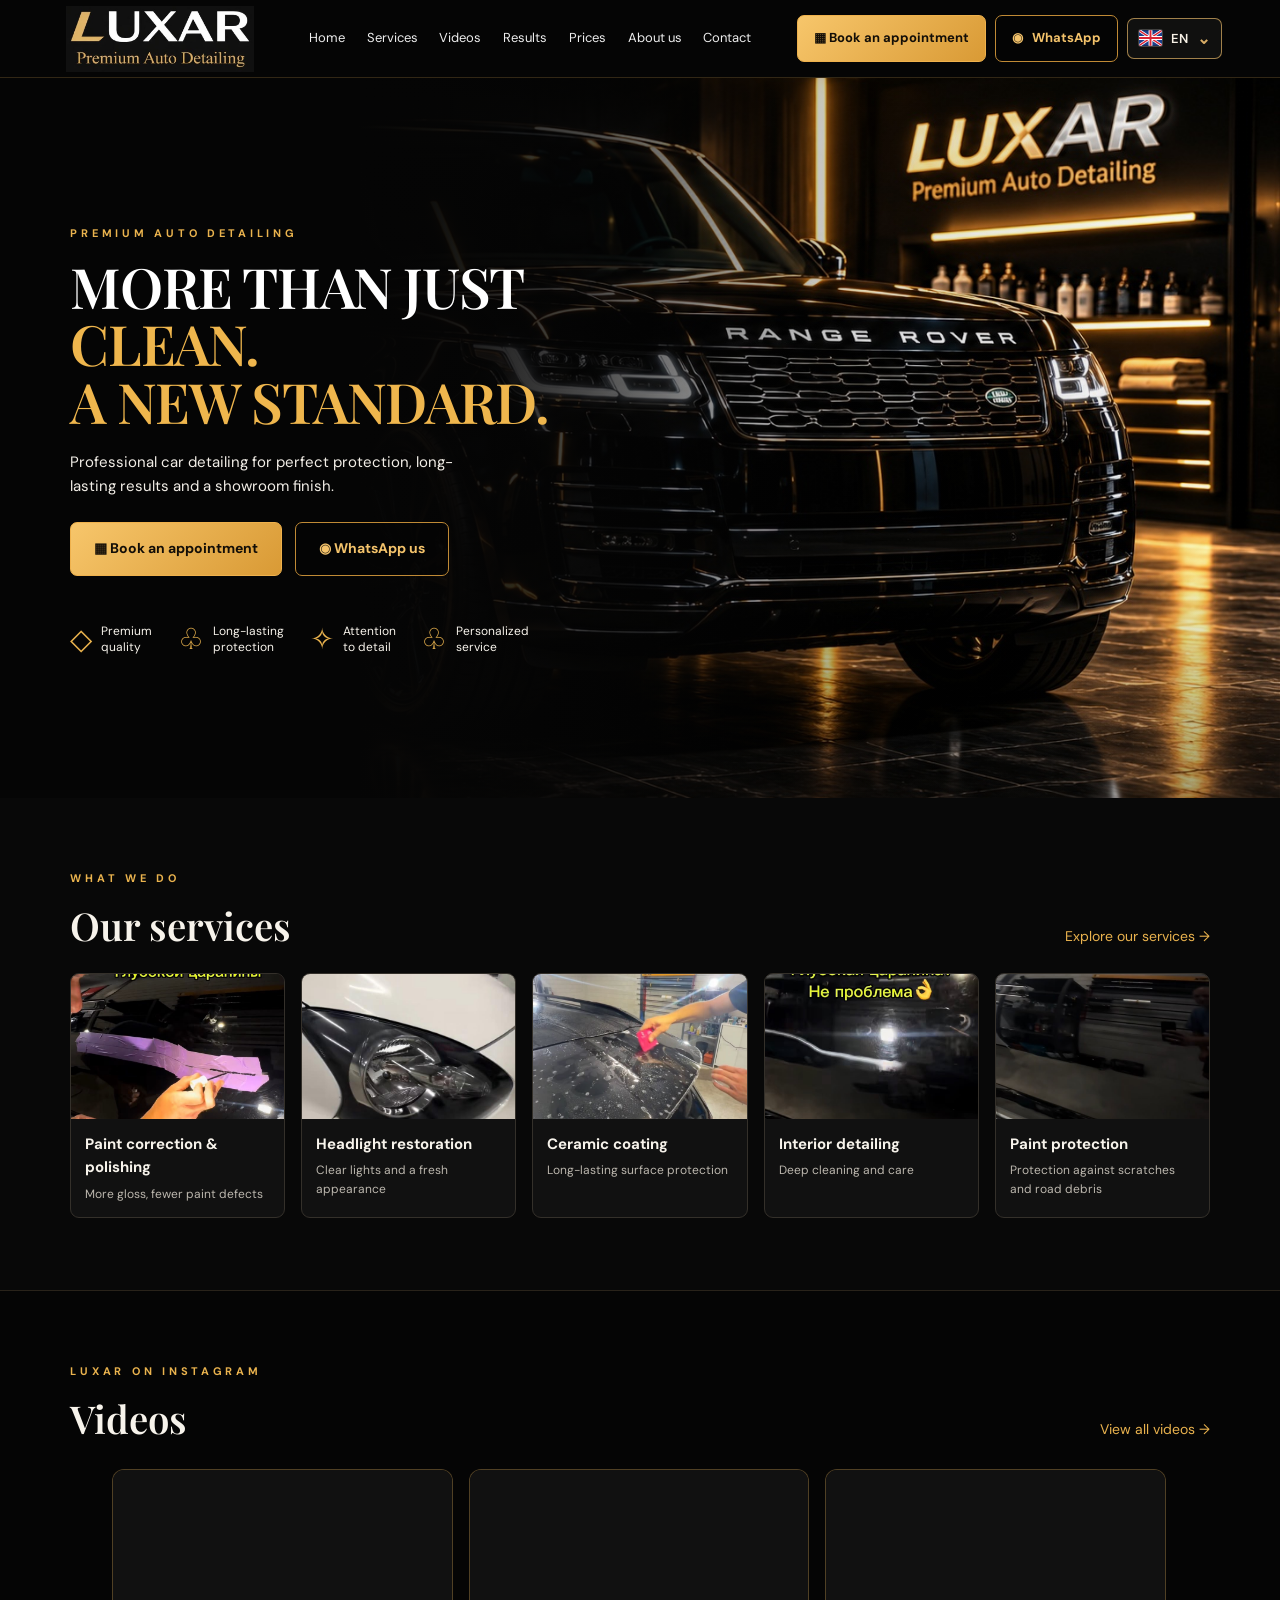
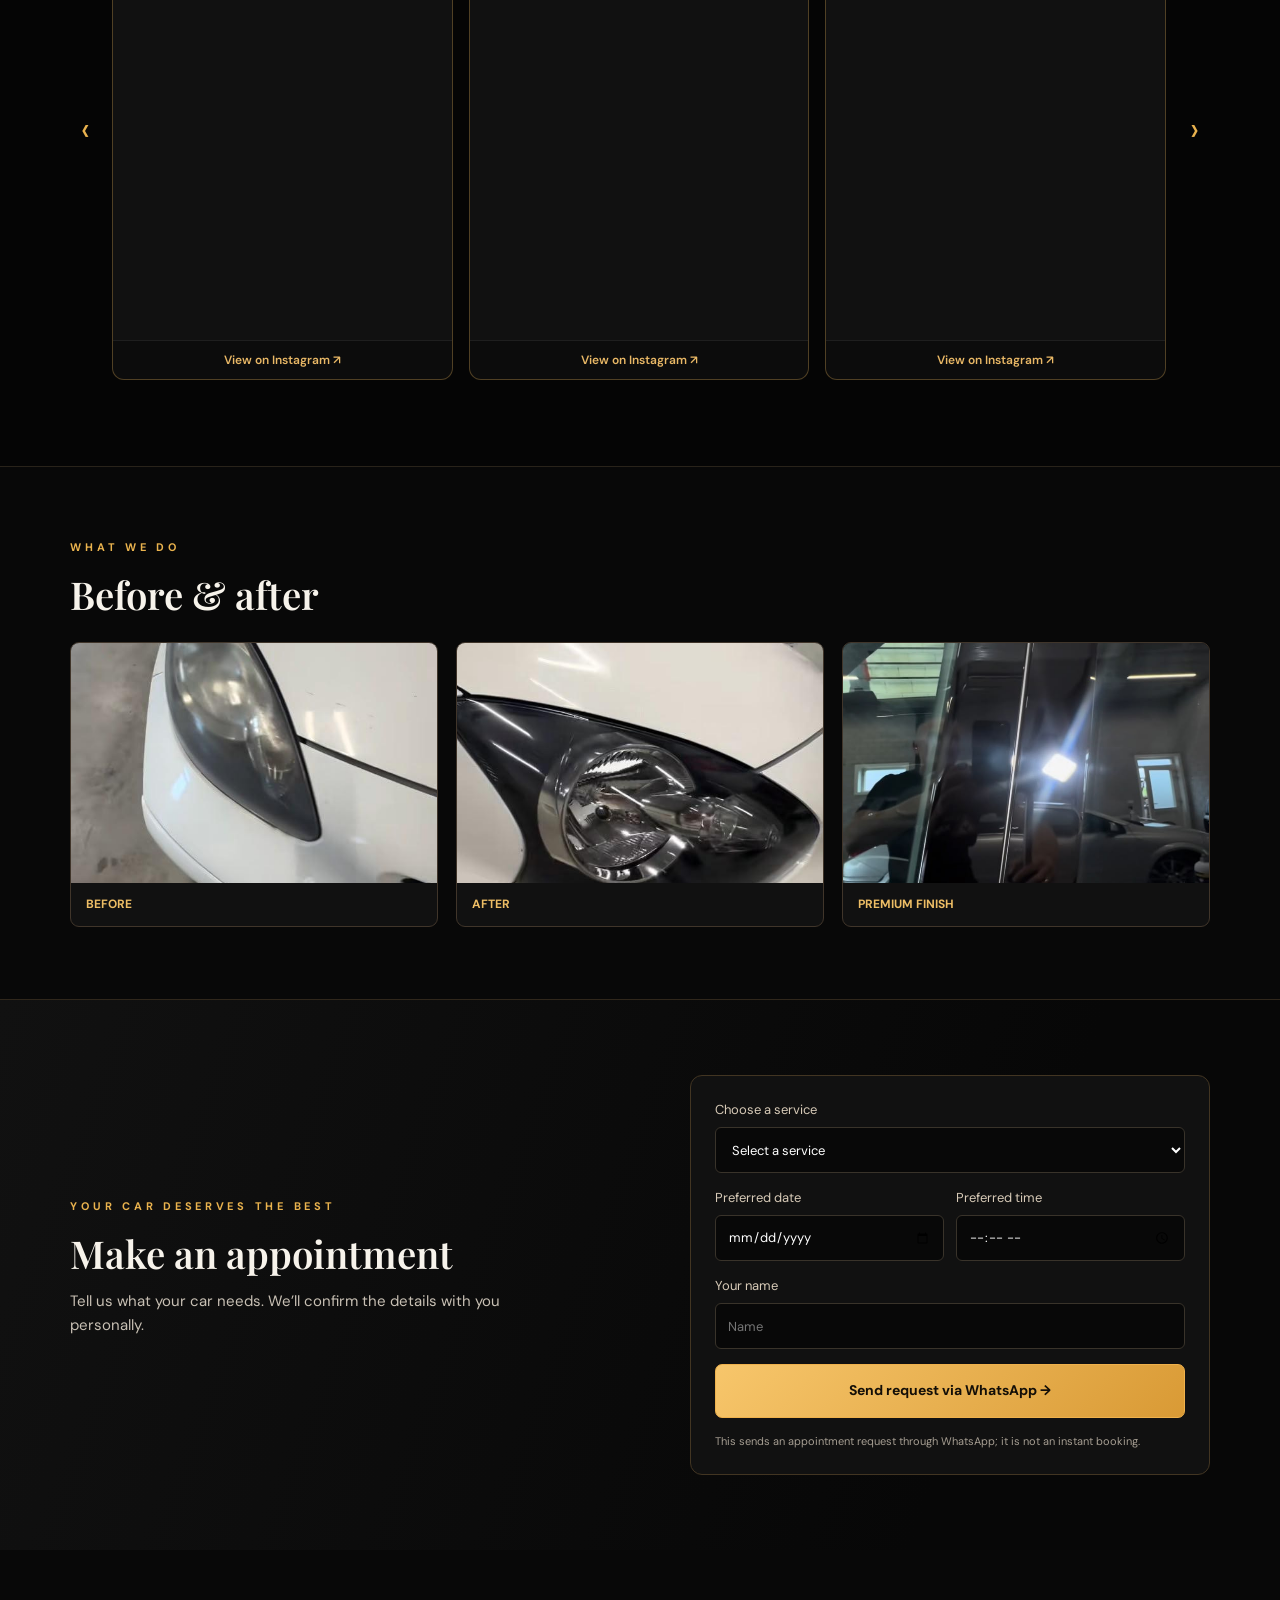
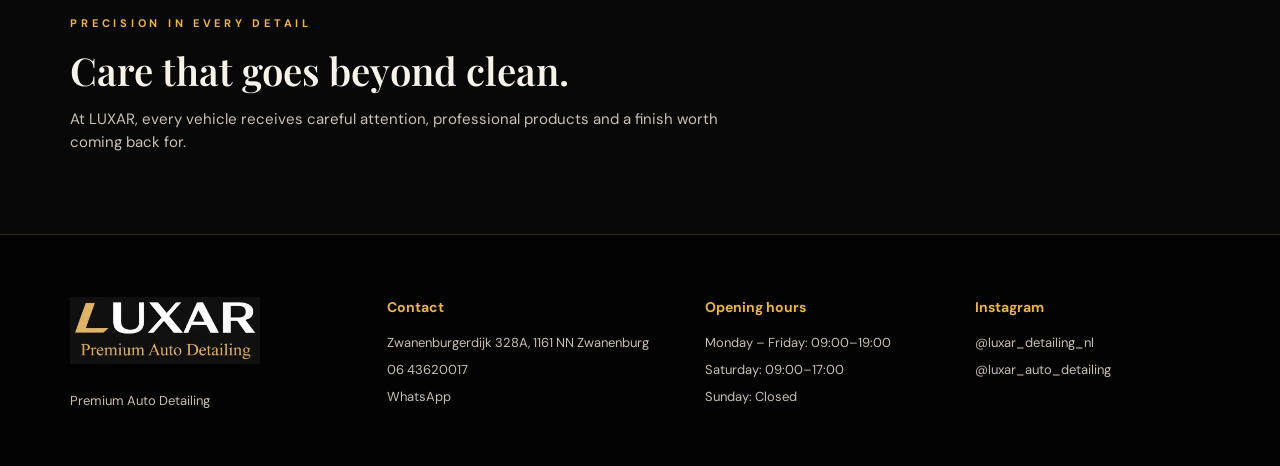
<file: index.html>
<!doctype html>
<html lang="en">
<head>
<meta charset="utf-8"><meta name="viewport" content="width=device-width, initial-scale=1">
<meta name="theme-color" content="#050505">
<meta name="description" content="LUXAR Premium Auto Detailing — professional detailing in Zwanenburg, Netherlands.">
<title>LUXAR | Premium Auto Detailing</title>
<link rel="preconnect" href="https://fonts.googleapis.com"><link rel="preconnect" href="https://fonts.gstatic.com" crossorigin>
<link href="https://fonts.googleapis.com/css2?family=DM+Sans:wght@400;500;600;700&family=Playfair+Display:wght@500;600;700&display=swap" rel="stylesheet">
<link rel="stylesheet" href="styles.css?v=20261105-3dviewer">
</head>
<body>
<header class="header">
 <a class="brand" href="#home"><img src="assets/luxar-logo.jpg" alt="LUXAR Premium Auto Detailing"></a>
 <button class="menu-toggle" id="menuToggle" aria-label="Open navigation">☰</button>
 <nav id="mainNav">
  <a href="#home" data-i18n="navHome">Home</a><a href="#services" data-i18n="navServices">Services</a><a href="#videos" data-i18n="navVideos">Videos</a><a href="#results" data-i18n="navResults">Results</a><a href="prices.html" data-i18n="navPrices" aria-label="Open price list">Prices</a><a href="#about" data-i18n="navAbout">About us</a><a href="#contact" data-i18n="navContact">Contact</a>
 </nav>
 <div class="header-actions">
  <a class="btn gold" href="#booking" data-i18n="book">▦ &nbsp; Book an appointment</a>
  <a class="btn outline" href="https://wa.me/31643620017" target="_blank" rel="noopener">◉ &nbsp; WhatsApp</a>
  <div class="language-picker" id="languagePicker">
 <button class="language-current" id="languageCurrent" type="button" aria-expanded="false" aria-label="Choose language"><svg viewBox="0 0 24 16"><rect width="24" height="16" fill="#1b3f8b"/><path stroke="#fff" stroke-width="3" d="M0 0l24 16M24 0L0 16"/><path stroke="#d92535" stroke-width="1.4" d="M0 0l24 16M24 0L0 16"/><path fill="#fff" d="M10 0h4v16h-4zM0 6h24v4H0z"/><path fill="#d92535" d="M11 0h2v16h-2zM0 7h24v2H0z"/></svg><span>EN</span><span class="lang-chevron">⌄</span></button>
 <div class="language-menu" id="languageMenu" hidden>
<button type="button" class="language-option" data-lang="en"><svg viewBox="0 0 24 16"><rect width="24" height="16" fill="#1b3f8b"/><path stroke="#fff" stroke-width="3" d="M0 0l24 16M24 0L0 16"/><path stroke="#d92535" stroke-width="1.4" d="M0 0l24 16M24 0L0 16"/><path fill="#fff" d="M10 0h4v16h-4zM0 6h24v4H0z"/><path fill="#d92535" d="M11 0h2v16h-2zM0 7h24v2H0z"/></svg><span>English</span></button>
<button type="button" class="language-option" data-lang="ru"><svg viewBox="0 0 24 16"><rect width="24" height="5.34" fill="#fff"/><rect y="5.33" width="24" height="5.34" fill="#2454a6"/><rect y="10.66" width="24" height="5.34" fill="#d52b1e"/></svg><span>Русский</span></button>
<button type="button" class="language-option" data-lang="uk"><svg viewBox="0 0 24 16"><rect width="24" height="8" fill="#2876cf"/><rect y="8" width="24" height="8" fill="#f4d331"/></svg><span>Українська</span></button>
<button type="button" class="language-option" data-lang="nl"><svg viewBox="0 0 24 16"><rect width="24" height="5.34" fill="#ae1c28"/><rect y="5.33" width="24" height="5.34" fill="#fff"/><rect y="10.66" width="24" height="5.34" fill="#21468b"/></svg><span>Nederlands</span></button>
</div><select id="languageSelect" aria-label="Language" class="language-native" tabindex="-1"><option value="en">EN</option><option value="ru">RU</option><option value="uk">UA</option><option value="nl">NL</option></select></div>
 </div>
</header>
<main>
<section class="hero" id="home">
 <div class="hero-photo" aria-hidden="true"></div>
<div class="hero-content">
  <p class="eyebrow" data-i18n="eyebrow">PREMIUM AUTO DETAILING</p>
  <h1><span data-i18n="headline1">MORE THAN JUST</span><br><em data-i18n="headline2">CLEAN.</em><br><em data-i18n="headline3">A NEW STANDARD.</em></h1>
  <p class="intro" data-i18n="intro">Professional car detailing for perfect protection, long-lasting results and a showroom finish.</p>
  <div class="hero-buttons"><a class="btn gold large" href="#booking" data-i18n="book">▦ &nbsp; Book an appointment</a><a class="btn outline large" href="https://wa.me/31643620017" target="_blank" rel="noopener" data-i18n="whatsappUs">◉ &nbsp; WhatsApp us</a></div>
  <div class="benefits">
   <div><b>◇</b><span data-i18n="benefit1">Premium<br>quality</span></div><div><b>♧</b><span data-i18n="benefit2">Long-lasting<br>protection</span></div><div><b>✧</b><span data-i18n="benefit3">Attention<br>to detail</span></div><div><b>♧</b><span data-i18n="benefit4">Personalized<br>service</span></div>
  </div>
 </div>
</section>
<section class="section" id="services">
 <div class="section-heading"><div><p class="eyebrow" data-i18n="sectionLabel">WHAT WE DO</p><h2 data-i18n="servicesTitle">Our services</h2></div><a class="text-link" href="#booking" data-i18n="allServices">Explore our services →</a></div>
 <div class="service-grid">
  <article class="service-card"><img src="assets/work-photos/detailing-01.JPG" alt="Paint correction and polishing"><div><h3 data-i18n="svc1">Paint correction & polishing</h3><p data-i18n="svc1d">More gloss, fewer paint defects</p></div></article>
  <article class="service-card"><img src="assets/before-after/koplamp-na.JPG" alt="Headlight restoration"><div><h3 data-i18n="svc2">Headlight restoration</h3><p data-i18n="svc2d">Clear lights and a fresh appearance</p></div></article>
  <article class="service-card"><img src="assets/work-photos/detailing-02.JPG" alt="Ceramic coating"><div><h3 data-i18n="svc3">Ceramic coating</h3><p data-i18n="svc3d">Long-lasting surface protection</p></div></article>
  <article class="service-card"><img src="assets/work-photos/detailing-03.JPG" alt="Interior detailing"><div><h3 data-i18n="svc4">Interior detailing</h3><p data-i18n="svc4d">Deep cleaning and care</p></div></article>
  <article class="service-card"><img src="assets/work-photos/detailing-04.JPG" alt="Paint protection"><div><h3 data-i18n="svc5">Paint protection</h3><p data-i18n="svc5d">Protection against scratches and road debris</p></div></article>
 </div>
</section>
<section class="section dark-section" id="videos">
 <div class="section-heading"><div><p class="eyebrow">LUXAR ON INSTAGRAM</p><h2 data-i18n="videosTitle">Videos</h2></div><a class="text-link" href="https://www.instagram.com/luxar_detailing_nl/" target="_blank" rel="noopener" data-i18n="allVideos">View all videos →</a></div>
 <div class="reel-row instagram-reel-row">
  <button class="arrow prev" type="button" aria-label="Scroll videos left">‹</button>
  <div class="reel-track instagram-track" id="reelTrack">
   <article class="instagram-reel"><iframe src="https://www.instagram.com/reel/DfCxxf5MO6k/embed/" title="LUXAR Instagram Reel" loading="lazy" allowfullscreen scrolling="no" referrerpolicy="strict-origin-when-cross-origin"></iframe><a class="reel-open" aria-label="Open LUXAR Instagram Reel DfCxxf5MO6k" href="https://www.instagram.com/reel/DfCxxf5MO6k/" target="_blank" rel="noopener">View on Instagram ↗</a></article>
   <article class="instagram-reel"><iframe src="https://www.instagram.com/reel/DfAOgy_s7y8/embed/" title="LUXAR Instagram Reel" loading="lazy" allowfullscreen scrolling="no" referrerpolicy="strict-origin-when-cross-origin"></iframe><a class="reel-open" aria-label="Open LUXAR Instagram Reel DfAOgy_s7y8" href="https://www.instagram.com/reel/DfAOgy_s7y8/" target="_blank" rel="noopener">View on Instagram ↗</a></article>
   <article class="instagram-reel"><iframe src="https://www.instagram.com/reel/DZxHUaasYv6/embed/" title="LUXAR Instagram Reel" loading="lazy" allowfullscreen scrolling="no" referrerpolicy="strict-origin-when-cross-origin"></iframe><a class="reel-open" aria-label="Open LUXAR Instagram Reel DZxHUaasYv6" href="https://www.instagram.com/reel/DZxHUaasYv6/" target="_blank" rel="noopener">View on Instagram ↗</a></article>
   <article class="instagram-reel"><iframe src="https://www.instagram.com/reel/DY5Iu8PsPOu/embed/" title="LUXAR Instagram Reel" loading="lazy" allowfullscreen scrolling="no" referrerpolicy="strict-origin-when-cross-origin"></iframe><a class="reel-open" aria-label="Open LUXAR Instagram Reel DY5Iu8PsPOu" href="https://www.instagram.com/reel/DY5Iu8PsPOu/" target="_blank" rel="noopener">View on Instagram ↗</a></article>
   <article class="instagram-reel"><iframe src="https://www.instagram.com/reel/DXz-371su4Q/embed/" title="LUXAR Instagram Reel" loading="lazy" allowfullscreen scrolling="no" referrerpolicy="strict-origin-when-cross-origin"></iframe><a class="reel-open" aria-label="Open LUXAR Instagram Reel DXz-371su4Q" href="https://www.instagram.com/reel/DXz-371su4Q/" target="_blank" rel="noopener">View on Instagram ↗</a></article>
   <article class="instagram-reel"><iframe src="https://www.instagram.com/reel/DXSF1oTDOwk/embed/" title="LUXAR Instagram Reel" loading="lazy" allowfullscreen scrolling="no" referrerpolicy="strict-origin-when-cross-origin"></iframe><a class="reel-open" aria-label="Open LUXAR Instagram Reel DXSF1oTDOwk" href="https://www.instagram.com/reel/DXSF1oTDOwk/" target="_blank" rel="noopener">View on Instagram ↗</a></article>
  </div><button class="arrow next" type="button" aria-label="Scroll videos right">›</button>
 </div>
</section>
<section class="section" id="results">
 <div class="section-heading"><div><p class="eyebrow" data-i18n="sectionLabel">REAL WORK. REAL RESULTS.</p><h2 data-i18n="resultsTitle">Before & after</h2></div></div>
 <div class="results-grid"><figure><img src="assets/before-after/koplamp-voor.JPG" alt="Headlight before restoration"><figcaption data-i18n="before">Before</figcaption></figure><figure><img src="assets/before-after/koplamp-na.JPG" alt="Headlight after restoration"><figcaption data-i18n="after">After</figcaption></figure><figure><img src="assets/work-photos/detailing-05.JPG" alt="Detailing result"><figcaption data-i18n="finish">Premium finish</figcaption></figure></div>
</section>



<section class="booking-section" id="booking">
 <div class="booking-copy"><p class="eyebrow" data-i18n="bookingEyebrow">YOUR CAR DESERVES THE BEST</p><h2 data-i18n="bookingTitle">Make an appointment</h2><p data-i18n="bookingText">Tell us what your car needs. We’ll confirm the details with you personally.</p></div>
 <form id="bookingForm">
  <label><span data-i18n="serviceLabel">Choose a service</span><select name="service"><option value="" data-i18n="chooseService">Select a service</option><option>Paint correction & polishing</option><option>Headlight restoration</option><option>Ceramic coating</option><option>Interior detailing</option><option>Paint protection</option></select></label>
  <div class="form-row"><label><span data-i18n="dateLabel">Preferred date</span><input type="date" name="date"></label><label><span data-i18n="timeLabel">Preferred time</span><input type="time" name="time"></label></div>
  <label><span data-i18n="nameLabel">Your name</span><input type="text" name="name" placeholder="Name"></label>
  <button class="btn gold large" type="submit" data-i18n="sendWhatsApp">Send request via WhatsApp →</button>
  <small data-i18n="bookingNote">This sends an appointment request through WhatsApp; it is not an instant booking.</small>
 </form>
</section>
<section class="section about-section" id="about"><p class="eyebrow" data-i18n="aboutEyebrow">PRECISION IN EVERY DETAIL</p><h2 data-i18n="aboutTitle">Care that goes beyond clean.</h2><p data-i18n="aboutText">At LUXAR, every vehicle receives careful attention, professional products and a finish worth coming back for.</p></section>
</main>
<footer id="contact"><div><img src="assets/luxar-logo.jpg" alt="LUXAR"><p>Premium Auto Detailing</p></div><div><h3 data-i18n="contactTitle">Contact</h3><p>Zwanenburgerdijk 328A, 1161 NN Zwanenburg</p><p><a href="tel:+31643620017">06 43620017</a></p><p><a href="https://wa.me/31643620017">WhatsApp</a></p></div><div><h3 data-i18n="hoursTitle">Opening hours</h3><p data-i18n="hoursWeek">Monday – Friday: 09:00–19:00</p><p data-i18n="hoursSat">Saturday: 09:00–17:00</p><p data-i18n="hoursSun">Sunday: Closed</p></div><div><h3>Instagram</h3><p><a href="https://www.instagram.com/luxar_detailing_nl/" target="_blank">@luxar_detailing_nl</a></p><p><a href="https://www.tiktok.com/@luxar_auto_detailing" target="_blank">@luxar_auto_detailing</a></p></div></footer>
<script src="script.js"></script>
</body></html>
</file>
<file: styles.css>
*{box-sizing:border-box}html{scroll-behavior:smooth;scroll-padding-top:90px}body{margin:0;background:#050505;color:#f7f3eb;font:15px/1.55 "DM Sans",Arial,sans-serif}a{color:inherit;text-decoration:none}button,input,select{font:inherit}.header{height:78px;padding:0 clamp(18px,4.5vw,72px);display:flex;align-items:center;gap:clamp(14px,2vw,30px);background:#050505;border-bottom:1px solid rgba(227,174,84,.2);position:sticky;top:0;z-index:20}.brand{width:205px;height:66px;display:flex;align-items:center;flex-shrink:0}.brand img{width:100%;height:100%;object-fit:contain}.header nav{display:flex;align-items:center;justify-content:center;gap:clamp(12px,1.7vw,28px);flex:1}.header nav a{font-size:13px;white-space:nowrap;color:#eee}.header nav a:hover{color:#efb64d}.header-actions{display:flex;align-items:center;gap:9px;flex-shrink:0}.header-actions select{height:42px;border:1px solid #8f6b36;border-radius:6px;background:#0b0b0b;color:#fff;padding:0 8px}.btn{display:inline-flex;align-items:center;justify-content:center;gap:7px;border-radius:7px;padding:12px 16px;font-weight:700;font-size:13px;white-space:nowrap;border:1px solid #c58d34}.gold{background:linear-gradient(135deg,#f7c66b,#d99a35);color:#130e07;border-color:#efb14c}.outline{background:rgba(4,4,4,.52);color:#f4c36b;border-color:#c08a35}.btn:hover{filter:brightness(1.12)}.menu-toggle{display:none;background:#101010;color:#eeb650;border:1px solid #8f6b36;border-radius:6px;padding:7px 11px}.hero{position:relative;min-height:min(720px,calc(100vh - 78px));height:690px;display:flex;align-items:center;overflow:hidden;background:#050505;padding:0 clamp(25px,5.5vw,90px);isolation:isolate}.hero-photo{position:absolute;z-index:-1;right:0;top:0;width:72%;height:100%;background-image:linear-gradient(90deg,#050505 0%,rgba(5,5,5,.96) 8%,rgba(5,5,5,.72) 25%,rgba(5,5,5,.12) 55%,transparent 100%),linear-gradient(0deg,rgba(0,0,0,.35),transparent 32%),url("assets/luxar-hero-premium.jpg");background-size:cover;background-position:center 48%}.hero-content{width:min(51%,670px);padding:55px 0 48px}.eyebrow{font-size:11px;letter-spacing:.34em;color:#eab34e;font-weight:700;margin:0 0 16px}.hero h1{font:600 clamp(42px,4.35vw,72px)/1.04 "Playfair Display",Georgia,serif;letter-spacing:-.025em;margin:0 0 20px;color:#fff}.hero h1 em{font-style:normal;color:#efb64d}.intro{font-size:clamp(15px,1.15vw,18px);max-width:420px;line-height:1.55;color:#f2eee7;margin:0 0 24px}.hero-buttons{display:flex;gap:13px;flex-wrap:wrap}.large{min-height:54px;padding:0 23px;font-size:14px}.benefits{display:flex;align-items:center;gap:clamp(13px,2vw,28px);margin-top:45px;max-width:670px}.benefits>div{display:flex;align-items:center;gap:9px;font-size:12px;line-height:1.3}.benefits b{font-size:29px;color:#eab34e;font-weight:400}.section{padding:72px clamp(22px,5.5vw,90px);background:#080808}.dark-section{background:#050505;border-top:1px solid #29231a;border-bottom:1px solid #29231a}.section-heading{display:flex;align-items:end;justify-content:space-between;gap:20px;margin-bottom:26px}.section-heading h2,.booking-copy h2,.about-section h2{font:600 clamp(30px,3vw,44px)/1.15 "Playfair Display",Georgia,serif;margin:0}.text-link{color:#e9b24e;font-size:14px}.service-grid{display:grid;grid-template-columns:repeat(5,minmax(0,1fr));gap:16px}.service-card{background:#111;border:1px solid #34302a;border-radius:9px;overflow:hidden}.service-card img{width:100%;height:145px;object-fit:cover;display:block}.service-card div{padding:14px}.service-card h3{font-size:15px;margin:0 0 5px}.service-card p{font-size:12px;color:#bcb7ae;margin:0}.reel-row{display:flex;align-items:center;gap:12px}.reel-track{display:grid;grid-auto-flow:column;grid-auto-columns:calc((100% - 32px)/3);gap:16px;overflow-x:auto;scroll-snap-type:x mandatory;scrollbar-width:none;flex:1}.reel-track::-webkit-scrollbar{display:none}.reel{height:225px;border:1px solid #55442a;border-radius:10px;background:radial-gradient(circle at 65% 30%,#4b341b,#14100c 58%,#080808);display:flex;flex-direction:column;align-items:center;justify-content:center;gap:14px;scroll-snap-align:start}.reel span{width:54px;height:54px;border:2px solid #f2bf62;border-radius:50%;display:grid;place-items:center;color:#f2bf62;font-size:20px;padding-left:3px}.reel b{font-size:13px}.arrow{border:0;background:none;color:#e9b24e;font-size:34px;cursor:pointer}.results-grid{display:grid;grid-template-columns:repeat(3,1fr);gap:18px}.results-grid figure{margin:0;position:relative;border:1px solid #40352a;border-radius:9px;overflow:hidden;background:#111}.results-grid img{width:100%;height:240px;object-fit:cover;display:block}.results-grid figcaption{padding:12px 15px;color:#edbd65;font-weight:700;text-transform:uppercase;font-size:12px}.booking-section{padding:75px clamp(22px,5.5vw,90px);display:grid;grid-template-columns:1fr minmax(360px,520px);gap:50px;background:linear-gradient(110deg,#111 0%,#070707 75%);border-top:1px solid #30271b}.booking-copy{align-self:center}.booking-copy p:not(.eyebrow){color:#c8c0b4;max-width:430px}.booking-section form{background:#111;border:1px solid #423522;border-radius:12px;padding:24px;display:grid;gap:15px}.booking-section label{display:grid;gap:7px;color:#d8cbb8;font-size:13px}.booking-section input,.booking-section select{width:100%;height:46px;background:#080808;border:1px solid #39332a;border-radius:6px;color:#fff;padding:0 12px}.form-row{display:grid;grid-template-columns:1fr 1fr;gap:12px}.booking-section small{color:#a69e92;font-size:11px}.about-section{padding-top:65px;padding-bottom:65px}.about-section>p:last-child{max-width:650px;color:#c9c1b6}footer{padding:48px clamp(22px,5.5vw,90px);display:grid;grid-template-columns:1.2fr 1.2fr 1fr 1fr;gap:35px;background:#030303;border-top:1px solid #30271b;color:#c7bfb2;font-size:13px}footer img{width:190px;height:95px;object-fit:contain}footer h3{color:#eab34e;font-size:14px}footer p{margin:7px 0}footer a:hover{color:#efbd61}
@media(max-width:1150px){.header{padding:0 16px;gap:12px}.brand{width:155px}.header nav{gap:10px}.header nav a{font-size:11px}.header-actions .btn{padding:10px;font-size:11px}.service-grid{grid-template-columns:repeat(3,1fr)}}
@media(max-width:820px){.header{height:70px;justify-content:space-between}.brand{width:160px;height:60px}.menu-toggle{display:block}.header nav{display:none;position:absolute;top:70px;left:0;right:0;background:#080808;padding:18px 22px;flex-direction:column;align-items:flex-start;border-bottom:1px solid #6b502c}.header nav.open{display:flex}.header nav a{font-size:15px}.header-actions .btn{display:none}.hero{height:auto;min-height:760px;align-items:flex-end;padding:0 24px}.hero-photo{width:100%;background-position:58% top;background-image:linear-gradient(0deg,#050505 0%,rgba(5,5,5,.96) 33%,rgba(5,5,5,.48) 61%,rgba(5,5,5,.04) 100%),url("assets/luxar-hero-premium.jpg")}.hero-content{width:100%;padding:350px 0 35px}.hero h1{font-size:clamp(39px,8vw,58px)}.benefits{display:grid;grid-template-columns:repeat(2,1fr);gap:16px;margin-top:28px}.service-grid{grid-template-columns:repeat(2,1fr)}.reel-track{grid-auto-columns:calc((100% - 16px)/2)}.booking-section{grid-template-columns:1fr;gap:25px}footer{grid-template-columns:repeat(2,1fr)}}
@media(max-width:520px){.hero{min-height:760px;padding:0 18px}.hero-content{padding-top:325px}.hero-buttons{display:grid;grid-template-columns:1fr}.hero-buttons .btn{width:100%}.benefits{gap:13px}.benefits>div{font-size:11px}.section{padding:52px 18px}.section-heading{align-items:start}.service-grid{grid-template-columns:1fr 1fr;gap:10px}.service-card img{height:115px}.service-card div{padding:10px}.service-card h3{font-size:13px}.reel-track{grid-auto-columns:85%}.reel{height:200px}.results-grid{grid-template-columns:1fr}.results-grid img{height:220px}.booking-section{padding:50px 18px}.form-row{grid-template-columns:1fr}footer{grid-template-columns:1fr;gap:20px}}

/* Premium price list */
.pricing-section{background:linear-gradient(180deg,#090909 0%,#11100e 100%);border-top:1px solid rgba(211,164,82,.22);border-bottom:1px solid rgba(211,164,82,.22)}
.price-intro{max-width:620px;color:#aaa;margin-top:12px;line-height:1.6}
.price-layout{display:grid;grid-template-columns:1.12fr 1fr;gap:22px;margin-top:34px}
.price-card{position:relative;background:linear-gradient(145deg,#1b1a18,#101010);border:1px solid rgba(213,170,99,.28);border-radius:14px;padding:26px;box-shadow:0 14px 38px rgba(0,0,0,.2)}
.price-card:before{content:"";position:absolute;left:18px;right:18px;top:0;height:1px;background:linear-gradient(90deg,transparent,#d9a64d,transparent)}
.price-card-head{display:flex;align-items:center;gap:15px;padding-bottom:18px;border-bottom:1px solid rgba(255,255,255,.1)}
.price-icon{display:inline-flex;align-items:center;justify-content:center;width:42px;height:42px;border:1px solid #bd8d43;border-radius:50%;color:#e9b65f;font-size:23px;flex:0 0 auto}
.price-card .eyebrow{font-size:10px;letter-spacing:.2em;color:#d9ad66;margin:0 0 7px}
.price-card h3{font-family:'Playfair Display',Georgia,serif;font-size:24px;color:#fff;margin:0}
.polish-columns{display:grid;grid-template-columns:1fr 1fr;gap:15px;padding-top:20px}
.polish-step{padding:16px 14px;border-radius:10px;background:#111;border:1px solid rgba(255,255,255,.09)}
.polish-step h4{font-size:16px;color:#f1c578;margin:0 0 6px}
.step-note{font-size:12px;line-height:1.45;color:#9d9a94;min-height:36px;margin:0 0 12px}
.featured-step{background:linear-gradient(145deg,rgba(151,104,42,.17),#111);border-color:rgba(215,169,90,.38)}
.price-line,.duration-line{display:flex;justify-content:space-between;align-items:center;gap:12px;padding:11px 0;border-top:1px solid rgba(255,255,255,.08);font-size:14px;color:#ddd}
.price-line strong,.duration-line strong{color:#f1c578;font-size:17px;white-space:nowrap}
.price-side-grid{display:grid;grid-template-columns:1fr 1fr;gap:15px}
.compact-price{padding:21px;min-height:185px}
.compact-price h3,.ceramic-card h3{margin:8px 0 13px;font-size:21px}
.compact-price p:not(.eyebrow){font-size:13px;color:#a9a59d;line-height:1.5;margin:10px 0 0}
.price-value,.price-from{display:block;color:#f2c474;font-size:25px;font-weight:700;margin-top:12px}
.price-from{font-size:21px}
.ceramic-card{grid-row:span 2;padding:21px}
.ceramic-card .duration-line{padding:13px 0}
.price-footnote{font-size:12px;color:#918d85;margin:18px 0 0}
@media(max-width:900px){.price-layout{grid-template-columns:1fr}.price-side-grid{grid-template-columns:repeat(2,minmax(0,1fr))}}
@media(max-width:560px){.price-card{padding:19px}.polish-columns{grid-template-columns:1fr}.step-note{min-height:0}.price-side-grid{grid-template-columns:1fr}.ceramic-card{grid-row:auto}.compact-price{min-height:0}}

/* Window tint price catalogue */
.tint-card{grid-column:1/-1;padding:26px}
.tint-card .price-card-head{margin-bottom:18px}
.tint-intro{color:#aaa;font-size:14px;margin:0 0 18px}
.tint-grid{display:grid;grid-template-columns:repeat(3,minmax(0,1fr));gap:10px}
.tint-item{display:flex;align-items:center;gap:12px;min-width:0;padding:14px 15px;border:1px solid rgba(255,255,255,.09);border-radius:9px;background:linear-gradient(110deg,#181715,#111);transition:border-color .2s,transform .2s}
.tint-item:hover{border-color:rgba(224,177,99,.55);transform:translateY(-2px)}
.tint-item .car-mark{display:flex;align-items:center;justify-content:center;width:36px;height:36px;border-radius:50%;border:1px solid rgba(220,174,97,.38);color:#e7b768;font-size:24px;flex:0 0 auto}
.tint-item div{display:flex;flex-direction:column;gap:4px;min-width:0}
.tint-item b{font-size:14px;color:#f4f0e8;font-weight:600}
.tint-item small{font-size:11px;color:#999}
.tint-item strong{margin-left:auto;color:#efbd70;font-size:15px;white-space:nowrap}
@media(max-width:760px){.tint-grid{grid-template-columns:repeat(2,minmax(0,1fr))}.tint-card{grid-column:auto}}
@media(max-width:480px){.tint-grid{grid-template-columns:1fr}.tint-item{padding:13px}}

/* Final refinements: original logo overlay, language flags and Instagram carousel */
.hero-wall-logo{position:absolute;z-index:2;top:7.5%;right:7.5%;width:clamp(125px,15vw,205px);height:auto;object-fit:contain;mix-blend-mode:screen;opacity:.98;pointer-events:none}
.header-actions #languageSelect{min-width:136px;padding:10px 28px 10px 11px;border:1px solid rgba(218,174,99,.72);border-radius:7px;background:#10100f;color:#f6f0e5;font:600 13px 'DM Sans',sans-serif;cursor:pointer}
.header-actions #languageSelect option{background:#111;color:#f6f0e5}
.instagram-reel-row{align-items:center}
.instagram-track{display:grid;grid-auto-flow:column;grid-auto-columns:calc((100% - 32px)/3);gap:16px;overflow-x:auto;scroll-snap-type:x mandatory;scrollbar-width:none;flex:1;align-items:start;padding:2px 1px 14px}
.instagram-track::-webkit-scrollbar{display:none}
.instagram-reel{min-width:0;scroll-snap-align:start;border:1px solid rgba(211,164,82,.34);border-radius:12px;overflow:hidden;background:#0c0c0c}
.instagram-reel iframe{display:block;width:100%;height:470px;border:0;background:#0c0c0c}
.reel-open{display:block;padding:10px 12px;color:#e9b866;text-decoration:none;font-size:12px;border-top:1px solid rgba(255,255,255,.08)}
.reel-open:hover{color:#fff}
@media(max-width:900px){.hero-wall-logo{right:5%;top:7%;width:145px}.instagram-track{grid-auto-columns:calc((100% - 16px)/2)}.instagram-reel iframe{height:470px}}
@media(max-width:600px){.hero-wall-logo{right:5%;top:5%;width:105px}.header-actions #languageSelect{min-width:100px;padding:8px 20px 8px 7px;font-size:11px}.instagram-track{grid-auto-columns:82%;gap:12px}.instagram-reel iframe{height:490px}}

/* Revision: standalone price page, proper vehicle silhouettes and reliable flag picker */
.hero-wall-logo{top:16%;right:8.5%;width:clamp(150px,17vw,225px);max-height:125px;object-fit:contain;mix-blend-mode:screen;opacity:1;filter:none}
.language-picker{position:relative;display:inline-flex;align-items:center}
.language-current{display:flex;align-items:center;gap:9px;min-width:82px;padding:9px 11px;border:1px solid rgba(218,174,99,.72);border-radius:7px;background:#10100f;color:#f6f0e5;font:600 13px 'DM Sans',sans-serif;cursor:pointer}
.language-current svg,.language-option svg{width:23px;height:16px;display:block;border-radius:2px;box-shadow:0 0 0 1px rgba(255,255,255,.2)}
.lang-chevron{margin-left:auto;color:#d9ad66;font-size:16px}
.language-menu{position:absolute;z-index:30;right:0;top:calc(100% + 8px);min-width:158px;padding:6px;background:#111;border:1px solid rgba(218,174,99,.5);border-radius:9px;box-shadow:0 12px 30px #000a}
.language-menu[hidden]{display:none}
.language-option{width:100%;display:flex;align-items:center;gap:10px;padding:10px;border:0;border-radius:6px;background:transparent;color:#f6f0e5;text-align:left;font:500 13px 'DM Sans',sans-serif;cursor:pointer}
.language-option:hover{background:#29231a;color:#f1c578}
.language-native{position:absolute!important;width:1px!important;height:1px!important;opacity:0!important;pointer-events:none!important;overflow:hidden!important}
.prices-page-main{padding-top:34px;min-height:70vh}
.prices-page-main .pricing-section{max-width:1440px;margin:0 auto;border:0;background:transparent}
.prices-back{max-width:1440px;margin:0 auto;padding:0 28px 45px}
.site-footer{display:flex;justify-content:space-between;gap:20px;padding:22px clamp(25px,5vw,80px);border-top:1px solid rgba(218,174,99,.22);color:#aaa;font-size:12px}
.site-footer a{color:#e8b75e;text-decoration:none}
.tint-item .car-mark{width:58px;height:38px;border:0;border-radius:0;background:transparent;flex:0 0 58px}
.car-mark svg{width:58px;height:34px;overflow:visible;fill:#d9ad66;stroke:#f4d28e;stroke-width:.7}
.car-mark svg .window{fill:#171717;stroke:#e3bd7b;stroke-width:1}
.car-mark svg circle{fill:#080808;stroke:#d9ad66;stroke-width:2}
.tint-item strong{font-size:14px;white-space:nowrap}
@media(max-width:600px){.hero-wall-logo{top:11%;right:5%;width:clamp(110px,28vw,155px)}.language-current{min-width:70px;padding:8px}.language-current svg{width:20px}.prices-page-main{padding-top:16px}.prices-back{padding:0 18px 30px}.site-footer{padding:18px;flex-wrap:wrap}.tint-item{gap:8px}.tint-item .car-mark{width:48px;flex-basis:48px}.car-mark svg{width:48px}.tint-item strong{font-size:12px}}

/* LUXAR final polish — preserve the existing layout and original logo artwork */
.hero-wall-logo{
  position:absolute; z-index:3; top:8.5%; right:6.5%;
  width:clamp(155px,17vw,225px); height:auto; object-fit:contain;
  mix-blend-mode:normal; opacity:1; pointer-events:none;
  filter:drop-shadow(0 2px 8px rgba(0,0,0,.55));
}
.tint-grid{grid-template-columns:repeat(2,minmax(0,1fr));gap:12px}
.tint-item{display:grid;grid-template-columns:64px minmax(0,1fr) auto;align-items:center;gap:9px;padding:13px 12px}
.tint-item .car-mark{
  display:flex;align-items:center;justify-content:center;
  width:64px;height:36px;flex:0 0 64px;
  border:0;border-radius:0;background:transparent;color:inherit;
}
.tint-item .car-mark svg{display:block;width:64px;height:36px;overflow:visible;fill:#d9ad66;stroke:#f4d28e;stroke-width:.7}
.tint-item .car-mark svg .window{fill:#171717;stroke:#e3bd7b;stroke-width:1}
.tint-item .car-mark svg circle{fill:#080808;stroke:#d9ad66;stroke-width:2}
.tint-item b{font-size:13px;line-height:1.25}
.tint-item small{font-size:10px;line-height:1.25}
.tint-item strong{font-size:13px;margin-left:0}
.instagram-reel-row{position:relative;gap:12px}
.instagram-track{grid-auto-columns:calc((100% - 32px)/3);gap:16px;min-width:0}
.instagram-reel{display:flex;flex-direction:column}
.instagram-reel iframe{width:100%;height:clamp(350px,42vw,470px);display:block;background:#111}
.reel-open{min-height:38px;text-align:center;font-weight:600}
.instagram-reel-row .arrow{flex:0 0 30px;z-index:2}
@media(max-width:900px){
 .hero-wall-logo{top:8%;right:5%;width:clamp(125px,20vw,175px)}
 .tint-grid{grid-template-columns:repeat(2,minmax(0,1fr))}
 .instagram-track{grid-auto-columns:calc((100% - 16px)/2)}
}
@media(max-width:600px){
 .hero-wall-logo{top:7%;right:4%;width:clamp(105px,27vw,145px)}
 .tint-grid{grid-template-columns:1fr}
 .tint-item{grid-template-columns:58px minmax(0,1fr) auto;padding:12px 10px}
 .tint-item .car-mark{width:58px;flex-basis:58px}
 .tint-item .car-mark svg{width:58px}
 .instagram-track{grid-auto-columns:82%;gap:12px}
 .instagram-reel iframe{height:430px}
}

/* LUXAR quality corrections: readable price rows and refined vehicle silhouettes */
.hero-wall-logo{display:none!important}
/* The original LUXAR artwork is baked into the showroom background at the blurred wall position. */
.tint-grid{grid-template-columns:repeat(3,minmax(0,1fr));gap:12px}
.tint-item{display:grid;grid-template-columns:76px minmax(0,1fr) auto;align-items:center;gap:12px;min-height:82px;padding:12px 13px}
.tint-item .car-mark{width:76px;height:48px;display:flex;align-items:center;justify-content:center;flex:0 0 76px;border:0;border-radius:0;background:transparent}
.tint-item .car-mark svg{width:76px;height:46px;overflow:visible}
.tint-item .car-mark .body{fill:#c99a50;stroke:#f0ca83;stroke-width:1.1;stroke-linejoin:round}
.tint-item .car-mark .glass{fill:#151515;stroke:#f2d39c;stroke-width:1}
.tint-item .car-mark .wheel{fill:#090909;stroke:#e7bd75;stroke-width:1.5}
.tint-item>div{min-width:0;display:flex;flex-direction:column;gap:4px}
.tint-item b{font-size:13px;line-height:1.2;white-space:normal;overflow-wrap:anywhere}
.tint-item small{font-size:10px;line-height:1.25;white-space:normal}
.tint-item strong{margin-left:0;justify-self:end;font-size:14px;white-space:nowrap;align-self:center}
.polish-columns{grid-template-columns:repeat(2,minmax(0,1fr));align-items:stretch;gap:16px}
.polish-step{min-width:0}
.polish-step h4{line-height:1.3;overflow-wrap:anywhere}
.step-note{min-height:0;max-width:100%;overflow-wrap:anywhere}
.price-line{display:grid;grid-template-columns:minmax(0,1fr) auto;align-items:center;column-gap:10px;min-height:43px}
.price-line>span{min-width:0;white-space:normal;overflow-wrap:anywhere;line-height:1.25}
.price-line>strong{justify-self:end;white-space:nowrap;font-size:16px}
@media(max-width:1100px){
 .tint-grid{grid-template-columns:repeat(2,minmax(0,1fr))}
 .polish-columns{grid-template-columns:1fr}
}
@media(max-width:600px){
 .tint-grid{grid-template-columns:1fr}
 .tint-item{grid-template-columns:66px minmax(0,1fr) auto;gap:9px;padding:11px}
 .tint-item .car-mark{width:66px;flex-basis:66px}
 .tint-item .car-mark svg{width:66px}
 .tint-item b{font-size:13px}
 .tint-item strong{font-size:13px}
 .polish-columns{grid-template-columns:1fr}
 .price-line{grid-template-columns:minmax(0,1fr) auto}
}

/* Approved LUXAR visual assets — preserve live HTML content and responsive layout */
.hero-photo{
  background-size:cover;
  background-position:center center;
}
.tint-item .car-mark{
  width:100%;height:68px;flex:0 0 100px;
  display:flex;align-items:center;justify-content:center;
  border:0;border-radius:7px;background:linear-gradient(145deg,#191714,#080808);
  overflow:hidden;
}
.tint-item .car-mark img{
  display:block;width:100%;height:100%;object-fit:contain;
  filter:drop-shadow(0 5px 8px rgba(0,0,0,.65));
}
.tint-item{grid-template-columns:100px minmax(0,1fr) auto;min-height:100px}
@media(max-width:600px){
  .tint-item{grid-template-columns:82px minmax(0,1fr) auto}
  .tint-item .car-mark{width:82px;flex-basis:82px;height:58px}
}

/* Final vehicle-card layout: full-width car image, readable label and price */
.tint-grid{
  display:grid !important;
  grid-template-columns:repeat(3,minmax(0,1fr)) !important;
  gap:14px !important;
}
.tint-item{
  display:grid !important;
  grid-template-columns:minmax(0,1fr) auto !important;
  grid-template-rows:112px auto !important;
  align-items:center !important;
  gap:10px 12px !important;
  min-width:0 !important;
  min-height:0 !important;
  padding:14px !important;
  overflow:hidden !important;
}
.tint-item .car-mark{
  grid-column:1 / -1 !important;
  grid-row:1 !important;
  display:flex !important;
  width:100% !important;
  height:112px !important;
  min-width:0 !important;
  flex:initial !important;
  align-items:center !important;
  justify-content:center !important;
  overflow:hidden !important;
  border:0 !important;
  border-radius:7px !important;
  background:linear-gradient(180deg,#181715,#090909) !important;
}
.tint-item .car-mark img{
  width:100% !important;
  height:100% !important;
  object-fit:contain !important;
  display:block !important;
}
.tint-item > div{
  grid-column:1 !important;
  grid-row:2 !important;
  min-width:0 !important;
  display:flex !important;
  flex-direction:column !important;
  gap:4px !important;
  align-items:flex-start !important;
}
.tint-item b{
  display:block !important;
  max-width:100% !important;
  white-space:normal !important;
  overflow-wrap:normal !important;
  word-break:normal !important;
  writing-mode:horizontal-tb !important;
  font-size:15px !important;
  line-height:1.25 !important;
}
.tint-item small{
  display:block !important;
  white-space:normal !important;
  overflow-wrap:normal !important;
  word-break:normal !important;
  writing-mode:horizontal-tb !important;
  font-size:11px !important;
  line-height:1.3 !important;
}
.tint-item > strong{
  grid-column:2 !important;
  grid-row:2 !important;
  justify-self:end !important;
  align-self:center !important;
  margin:0 !important;
  white-space:nowrap !important;
  font-size:15px !important;
}
@media(max-width:1050px){
  .tint-grid{grid-template-columns:repeat(2,minmax(0,1fr)) !important}
}
@media(max-width:620px){
  .tint-grid{grid-template-columns:1fr !important}
  .tint-item{grid-template-rows:130px auto !important}
  .tint-item .car-mark{height:130px !important}
}

/* Definitive LUXAR tint catalogue layout — v20261105-premium3 */
.price-layout{
  grid-template-columns:minmax(0,1fr) minmax(0,1.22fr) !important;
  align-items:start;
}
.price-side-grid{
  display:grid !important;
  grid-template-columns:repeat(2,minmax(0,1fr)) !important;
  align-items:stretch;
  gap:14px !important;
}
.price-side-grid .tint-card{
  grid-column:1 / -1 !important;
  width:100%;
  min-width:0;
}
.tint-grid{
  display:grid !important;
  grid-template-columns:repeat(2,minmax(0,1fr)) !important;
  gap:14px !important;
}
.tint-item{
  display:grid !important;
  grid-template-columns:minmax(0,1fr) auto !important;
  grid-template-rows:105px auto !important;
  gap:9px 10px !important;
  align-items:center !important;
  min-width:0 !important;
  min-height:0 !important;
  padding:13px !important;
  overflow:hidden !important;
}
.tint-item .car-mark{
  grid-column:1 / -1 !important;
  grid-row:1 !important;
  width:100% !important;
  height:105px !important;
  min-width:0 !important;
  display:flex !important;
  align-items:center !important;
  justify-content:center !important;
  flex:none !important;
  overflow:hidden !important;
  border:0 !important;
  border-radius:7px !important;
  background:linear-gradient(180deg,#181715,#090909) !important;
}
.tint-item .car-mark img{
  display:block !important;
  width:100% !important;
  height:100% !important;
  object-fit:contain !important;
}
.tint-item > div{
  grid-column:1 !important;
  grid-row:2 !important;
  display:flex !important;
  flex-direction:column !important;
  align-items:flex-start !important;
  min-width:0 !important;
  width:auto !important;
  gap:3px !important;
}
.tint-item b,.tint-item small{
  writing-mode:horizontal-tb !important;
  text-orientation:mixed !important;
  word-break:normal !important;
  overflow-wrap:normal !important;
  white-space:normal !important;
  width:auto !important;
  max-width:100% !important;
}
.tint-item b{font-size:14px !important;line-height:1.25 !important}
.tint-item small{font-size:11px !important;line-height:1.3 !important}
.tint-item > strong{
  grid-column:2 !important;
  grid-row:2 !important;
  justify-self:end !important;
  align-self:center !important;
  margin:0 !important;
  white-space:nowrap !important;
  font-size:14px !important;
}
@media(max-width:1100px){
  .price-layout{grid-template-columns:1fr !important}
  .price-side-grid{grid-template-columns:repeat(2,minmax(0,1fr)) !important}
  .tint-grid{grid-template-columns:repeat(2,minmax(0,1fr)) !important}
}
@media(max-width:620px){
  .price-side-grid{grid-template-columns:1fr !important}
  .tint-grid{grid-template-columns:1fr !important}
  .tint-item{grid-template-rows:125px auto !important}
  .tint-item .car-mark{height:125px !important}
}

/* Two-step polishing explanation */
.polish-detail{display:grid;gap:12px;margin:14px 0 16px;padding:13px;border:1px solid rgba(218,174,100,.24);border-radius:9px;background:rgba(0,0,0,.18)}
.polish-detail-step{display:grid;grid-template-columns:30px minmax(0,1fr);gap:10px;align-items:start}
.polish-detail-step>span{display:grid;place-items:center;width:27px;height:27px;border:1px solid rgba(226,184,111,.55);border-radius:50%;color:#edc77f;font-size:11px;font-weight:700}
.polish-detail-step b{display:block;color:#f0cb86;font-size:12px;line-height:1.35;margin:1px 0 4px}
.polish-detail-step p,.polish-caution{font-size:11px;line-height:1.5;color:#c3c0ba;margin:0}
.polish-caution{padding-top:10px;border-top:1px solid rgba(255,255,255,.1);color:#aaa69e}
/* Clickable tint cards and large vehicle/window diagram */
.tint-item{cursor:pointer;text-align:left;color:inherit;font:inherit}
.tint-item:focus-visible{outline:2px solid #e8bd70;outline-offset:3px}
.tint-modal[hidden]{display:none}
.tint-modal{position:fixed;inset:0;z-index:9999;display:grid;place-items:center;padding:22px}
.tint-modal-backdrop{position:absolute;inset:0;background:rgba(0,0,0,.82);backdrop-filter:blur(7px)}
.tint-modal-panel{position:relative;z-index:1;width:min(850px,96vw);max-height:92vh;overflow:auto;padding:28px;border:1px solid rgba(224,180,105,.5);border-radius:17px;background:linear-gradient(145deg,#20201e,#0c0c0c);box-shadow:0 25px 90px rgba(0,0,0,.65)}
.tint-modal-panel h2{font-family:Georgia,serif;font-size:clamp(24px,4vw,34px);color:#e8c17c;margin:4px 0 10px}
.tint-modal-intro{color:#d8d4cd;font-size:14px;line-height:1.5}
.tint-modal-x{position:absolute;right:16px;top:12px;width:38px;height:38px;border:1px solid rgba(255,255,255,.2);border-radius:50%;background:#171717;color:#f2d08f;font-size:27px;cursor:pointer}
.tint-modal-car{margin:20px 0 12px;padding:14px;border:1px solid rgba(255,255,255,.1);border-radius:12px;background:radial-gradient(ellipse at 50% 80%,rgba(207,158,77,.12),transparent 65%),#080808}
.tint-modal-car svg{display:block;width:100%;height:auto;max-height:330px}
.tint-modal-count{color:#f1ce8d;font-weight:700;font-size:15px;margin:10px 0}
.tint-modal-note{color:#9f9b93;font-size:11px;line-height:1.5}
.tint-modal-close{margin-top:8px}
@media(max-width:620px){
 .polish-detail{padding:10px}
 .tint-modal{padding:10px}
 .tint-modal-panel{padding:22px 15px}
}

body.tint-modal-open{overflow:hidden}
.tint-modal-panel{overscroll-behavior:contain}

/* 3D tint configurator viewer */
.tint-viewer-wrap{position:relative;margin:18px 0 12px;border:1px solid rgba(218,174,100,.25);border-radius:12px;overflow:hidden;background:#080a0c}
.tint-modal-car{height:clamp(290px,48vh,440px);min-height:290px;margin:0;padding:0;border:0;border-radius:0;background:radial-gradient(ellipse at 50% 75%,rgba(207,158,77,.13),transparent 65%),#080a0c;touch-action:pan-y}
.tint-modal-car canvas{display:block;width:100%;height:100%;touch-action:none;cursor:grab}
.tint-modal-car canvas:active{cursor:grabbing}
.tint-viewer-hint{padding:9px 12px;text-align:center;color:#d8bd8a;font-size:11px;letter-spacing:.03em;border-top:1px solid rgba(255,255,255,.08);background:#101010}
.tint-glass-list{display:flex;gap:8px;max-height:112px;overflow:auto;padding:8px 2px 12px;scrollbar-color:#9b773e #171717;flex-wrap:nowrap}
.tint-glass-chip{flex:0 0 auto;max-width:220px;padding:10px 13px;border:1px solid rgba(255,255,255,.16);border-radius:8px;background:#141414;color:#ddd;font:inherit;font-size:12px;cursor:pointer;white-space:normal}
.tint-glass-chip.active{border-color:#e2b45f;background:rgba(202,151,65,.2);color:#ffdc9a;box-shadow:0 0 15px rgba(202,151,65,.13)}
.tint-modal-count{margin:8px 0;color:#f1ce8d;font-size:14px}
@media(max-width:620px){.tint-modal-car{height:300px;min-height:260px}.tint-modal-panel{padding:20px 13px}}

/* Shared polishing explanation sits below both pricing options. */
.polish-detail-shared{margin:16px 0 0;padding:16px 18px;background:rgba(0,0,0,.24);border:1px solid rgba(218,174,100,.24);border-radius:10px;}
.polish-detail-shared .polish-detail-step{grid-template-columns:34px minmax(0,1fr);gap:12px;}
.polish-detail-shared .polish-detail-step b{font-size:13px;}
.polish-detail-shared .polish-detail-step p,.polish-detail-shared .polish-caution{font-size:12px;line-height:1.6;}
@media(max-width:560px){.polish-detail-shared{padding:12px}.polish-detail-shared .polish-detail-step p,.polish-detail-shared .polish-caution{font-size:11px}}

/* Keep both polishing options equal; shared process explanation spans the full card. */
.polish-columns{align-items:stretch}
.polish-detail-shared{width:100%;box-sizing:border-box}
</file>
